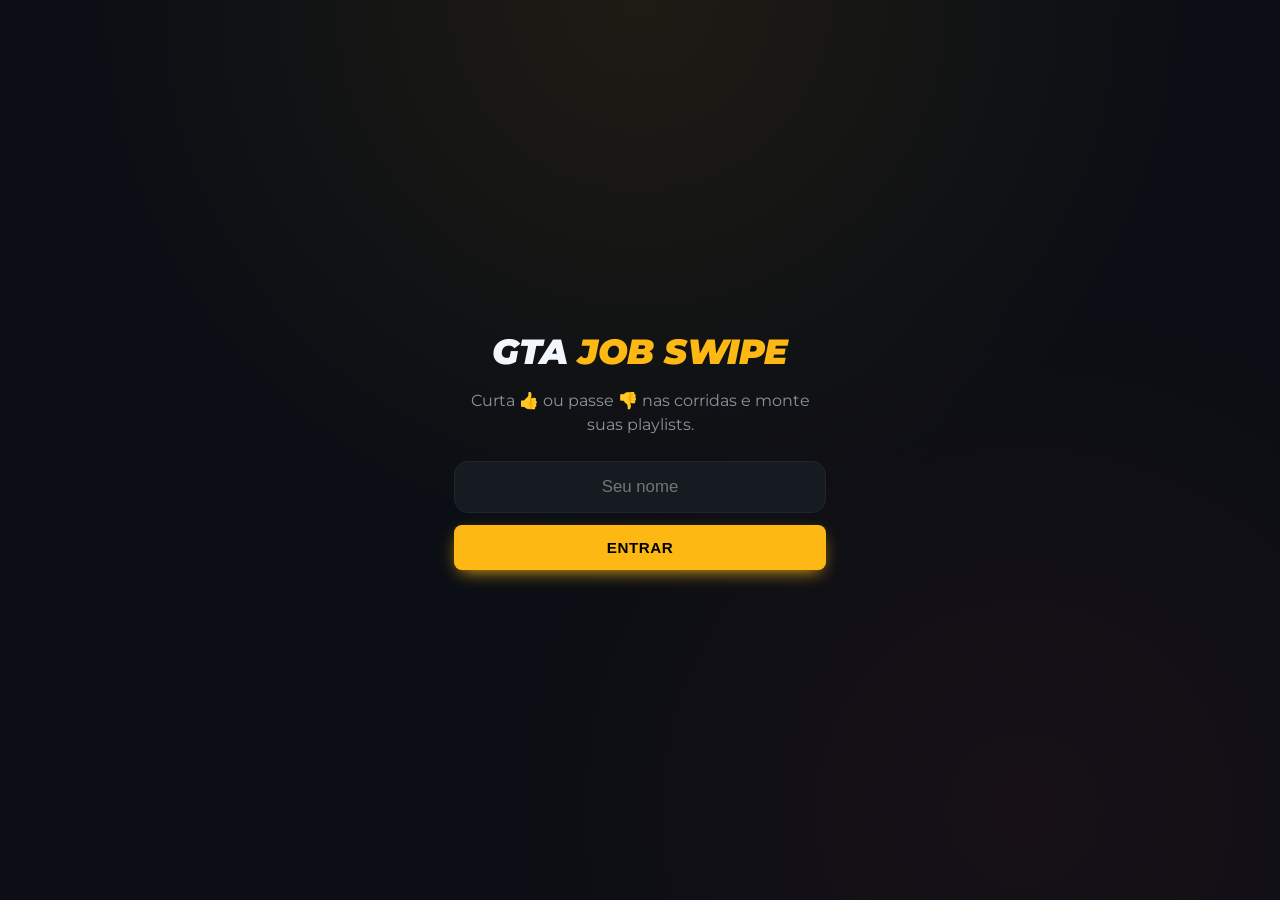
<file: index.html>
<!doctype html>
<html lang="pt-br">
<head>
  <meta charset="utf-8">
  <meta name="viewport" content="width=device-width, initial-scale=1, viewport-fit=cover, maximum-scale=1">
  <meta name="theme-color" content="#0b0e14">
  <title>GTA Job Swipe</title>
  <link rel="icon" href="data:image/svg+xml,%3Csvg%20xmlns='http://www.w3.org/2000/svg'%20viewBox='0%200%20100%20100'%3E%3Ctext%20y='.9em'%20font-size='90'%3E🎮%3C/text%3E%3C/svg%3E">
  <link rel="preconnect" href="https://fonts.googleapis.com">
  <link rel="preconnect" href="https://fonts.gstatic.com" crossorigin>
  <link href="https://fonts.googleapis.com/css2?family=Montserrat:ital,wght@0,400;0,600;0,700;0,800;0,900;1,900&display=swap" rel="stylesheet">
  <link rel="stylesheet" href="style.css">
</head>
<body>

  <!-- ================= LOGIN ================= -->
  <section id="screen-login" class="screen active">
    <div class="card-mid">
      <h1 class="logo">GTA <span>Job Swipe</span></h1>
      <p class="subtitle">Curta 👍 ou passe 👎 nas corridas e monte suas playlists.</p>
      <form id="login-form" autocomplete="off">
        <input id="name-input" type="text" placeholder="Seu nome" maxlength="24" required>
        <button type="submit" class="btn-primary">Entrar</button>
      </form>
      <p id="demo-badge" class="demo-badge" hidden>modo demo — dados só neste aparelho</p>
    </div>
  </section>

  <!-- ================= TUTORIAL ================= -->
  <section id="screen-tutorial" class="screen">
    <div class="tut">
      <div id="tut-track" class="tut-track">
        <div class="tut-slide">
          <div class="tut-art art-swipe"><span>👈</span><div class="tut-card"></div><span>👉</span></div>
          <h2>Deslize</h2>
          <p>Arraste pra <b class="c-like">direita pra curtir</b> ou <b class="c-no">esquerda pra passar</b>. Também dá pra usar os botões.</p>
        </div>
        <div class="tut-slide">
          <div class="tut-art art-grid"><i></i><i></i><i></i><i></i><i></i><i></i></div>
          <h2>Veja todas</h2>
          <p>Na <b>Grade</b>, todas as corridas aparecem como no site da Rockstar. Toque numa pra curtir ou adicionar numa lista.</p>
        </div>
        <div class="tut-slide">
          <div class="tut-art art-list"><span class="pl">🏁 Minha corrida top</span><i>＋</i><i>＋</i></div>
          <h2>Monte playlists</h2>
          <p>Crie uma <b>lista</b> com um nome e vá adicionando as corridas que você quer jogar depois.</p>
        </div>
      </div>
      <div class="tut-dots"><i class="active"></i><i></i><i></i></div>
      <div class="tut-actions">
        <button id="tut-skip" class="btn-ghost">Pular</button>
        <button id="tut-next" class="btn-primary">Próximo</button>
      </div>
    </div>
  </section>

  <!-- ================= ESCOLHA DE TEMA ================= -->
  <section id="screen-theme" class="screen">
    <div class="picker">
      <h2 class="picker-title">Escolha o visual</h2>
      <p class="picker-sub">Toque num tema. Depois dá pra trocar no ⚙️ lá em cima.</p>
      <div class="picker-grid">
        <button type="button" class="sw-card theme-classic" data-theme="classic">
          <div class="sw-prev">
            <div class="sw-bar"><i class="sw-dot"></i><i class="sw-line"></i></div>
            <div class="sw-tile"><span class="sw-badge">Corrida</span></div>
            <div class="sw-btn">Entrar</div>
          </div>
          <div class="sw-name">Clássico <span class="check">✓</span></div>
          <div class="sw-desc">Social Club — amarelo no escuro</div>
        </button>
        <button type="button" class="sw-card theme-vice" data-theme="vice">
          <div class="sw-prev">
            <div class="sw-bar"><i class="sw-dot"></i><i class="sw-line"></i></div>
            <div class="sw-tile"><span class="sw-badge">Corrida</span></div>
            <div class="sw-btn">Entrar</div>
          </div>
          <div class="sw-name">Vice <span class="check">✓</span></div>
          <div class="sw-desc">Pôr do sol neon, animado</div>
        </button>
        <button type="button" class="sw-card theme-asphalt" data-theme="asphalt">
          <div class="sw-prev">
            <div class="sw-bar"><i class="sw-dot"></i><i class="sw-line"></i></div>
            <div class="sw-tile"><span class="sw-badge">Corrida</span></div>
            <div class="sw-btn">Entrar</div>
          </div>
          <div class="sw-name">Asfalto <span class="check">✓</span></div>
          <div class="sw-desc">Painel de corrida, agressivo</div>
        </button>
        <button type="button" class="sw-card theme-day" data-theme="day">
          <div class="sw-prev">
            <div class="sw-bar"><i class="sw-dot"></i><i class="sw-line"></i></div>
            <div class="sw-tile"><span class="sw-badge">Corrida</span></div>
            <div class="sw-btn">Entrar</div>
          </div>
          <div class="sw-name">Dia claro <span class="check">✓</span></div>
          <div class="sw-desc">Limpo e premium, fundo claro</div>
        </button>
      </div>
      <button id="theme-confirm" class="btn-primary wide">Começar 🏁</button>
    </div>
  </section>

  <!-- ================= APP ================= -->
  <section id="screen-app" class="screen">
    <header class="topbar">
      <div class="who">
        <span id="avatar" class="avatar" aria-hidden="true"></span>
        <span id="greeting" class="greeting"></span>
      </div>
      <span id="view-title" class="view-title"></span>
      <div class="topbar-actions">
        <a id="btn-admin" class="icon-btn" href="admin.html" title="Painel do admin" aria-label="Painel" hidden>📊</a>
        <button id="btn-config" class="icon-btn" title="Configurações" aria-label="Configurações">⚙️</button>
        <button id="btn-logout" class="icon-btn" title="Sair" aria-label="Sair">🚪</button>
      </div>
    </header>

    <main id="views">
      <!-- ---- DESLIZAR ---- -->
      <div id="view-swipe" class="view active">
        <div id="deck" class="deck" aria-live="polite"></div>
        <div class="swipe-bar">
          <div class="progress"><div id="progress-fill" class="progress-fill"></div></div>
          <span id="progress-text" class="progress-text">0 / 0</span>
        </div>
        <div class="controls">
          <button id="btn-undo"    class="ctrl ctrl-undo"    title="Desfazer" aria-label="Desfazer">↩︎</button>
          <button id="btn-dislike" class="ctrl ctrl-dislike" title="Passar"   aria-label="Passar">✕</button>
          <button id="btn-like"    class="ctrl ctrl-like"    title="Curtir"   aria-label="Curtir">♥</button>
          <button id="btn-skip"    class="ctrl ctrl-skip"    title="Pular"    aria-label="Pular">»</button>
        </div>
      </div>

      <!-- ---- GRADE ---- -->
      <div id="view-grid" class="view">
        <div class="grid-filters">
          <div class="fseg" id="f-creator" data-filter="creator">
            <button data-v="all" class="on">Todos</button>
            <button data-v="rockstar">Rockstar</button>
            <button data-v="community">Comunidade</button>
          </div>
          <div class="fseg" id="f-vote" data-filter="vote">
            <button data-v="all" class="on">Todas</button>
            <button data-v="like">Curtidas</button>
            <button data-v="dislike">Não curtidas</button>
          </div>
          <select id="f-type" class="fselect"><option value="all">Todos os tipos</option></select>
        </div>
        <div id="grid-all" class="racegrid big"></div>
      </div>

      <!-- ---- LISTAS ---- -->
      <div id="view-lists" class="view">
        <div id="lists-home">
          <button id="btn-newlist" class="btn-primary wide">➕ Nova lista</button>
          <div id="lists-container"></div>
          <div id="lists-empty" class="empty-state">Nenhuma lista ainda.<br>Crie uma e vá adicionando corridas 🏁</div>
        </div>
        <div id="list-detail" hidden>
          <div class="detail-head">
            <button id="btn-back-lists" class="icon-btn">‹</button>
            <h2 id="list-detail-name"></h2>
            <button id="btn-del-list" class="icon-btn danger" title="Apagar lista">🗑</button>
          </div>
          <button id="btn-add-to-list" class="btn-primary wide">＋ Adicionar corridas</button>
          <div id="list-filters" class="grid-filters" hidden>
            <div class="fseg" id="lf-creator" data-filter="creator">
              <button data-v="all" class="on">Todos</button>
              <button data-v="rockstar">Rockstar</button>
              <button data-v="community">Comunidade</button>
            </div>
            <div class="fseg" id="lf-vote" data-filter="vote">
              <button data-v="all" class="on">Todas</button>
              <button data-v="like">Curtidas</button>
              <button data-v="dislike">Não curtidas</button>
            </div>
          </div>
          <div id="list-detail-grid" class="racegrid"></div>
          <div id="list-detail-empty" class="empty-state">Lista vazia. Toque em <b>Adicionar corridas</b>.</div>
        </div>
      </div>
    </main>

    <nav class="bottomnav">
      <button class="nav-item active" data-view="swipe"><span>❤️</span>Deslizar</button>
      <button class="nav-item" data-view="grid"><span>🏁</span>Grade</button>
      <button class="nav-item" data-view="lists"><span>📋</span>Listas</button>
    </nav>
  </section>

  <!-- ============ MODAIS ============ -->
  <!-- ação sobre uma corrida (abre da grade/curtidas) -->
  <div id="sheet" class="modal" hidden>
    <div class="modal-bg" data-close></div>
    <div class="sheet-panel">
      <img id="sheet-img" class="sheet-img" alt="">
      <div id="sheet-title" class="sheet-title"></div>
      <div class="sheet-actions">
        <button id="sheet-dislike" class="btn-round dislike">✕<small>Passar</small></button>
        <button id="sheet-like" class="btn-round like">♥<small>Curtir</small></button>
        <button id="sheet-addlist" class="btn-round add">📋<small>Lista</small></button>
      </div>
      <button class="btn-ghost" data-close>Fechar</button>
    </div>
  </div>

  <!-- configurações (tutorial / tema) -->
  <div id="settings" class="modal" hidden>
    <div class="modal-bg" data-close></div>
    <div class="sheet-panel">
      <h3 style="text-align:center; margin:0 0 4px">⚙️ Configurações</h3>
      <button id="set-tutorial" class="btn-primary wide" style="margin:0">🎬 Ver o tutorial</button>
      <button id="set-theme" class="btn-primary wide" style="margin:0">🎨 Escolher o tema</button>
      <button class="btn-ghost" data-close>Fechar</button>
    </div>
  </div>

  <div id="toast" class="toast" hidden></div>

  <script src="config.js"></script>
  <script src="app.js"></script>
</body>
</html>
</file>
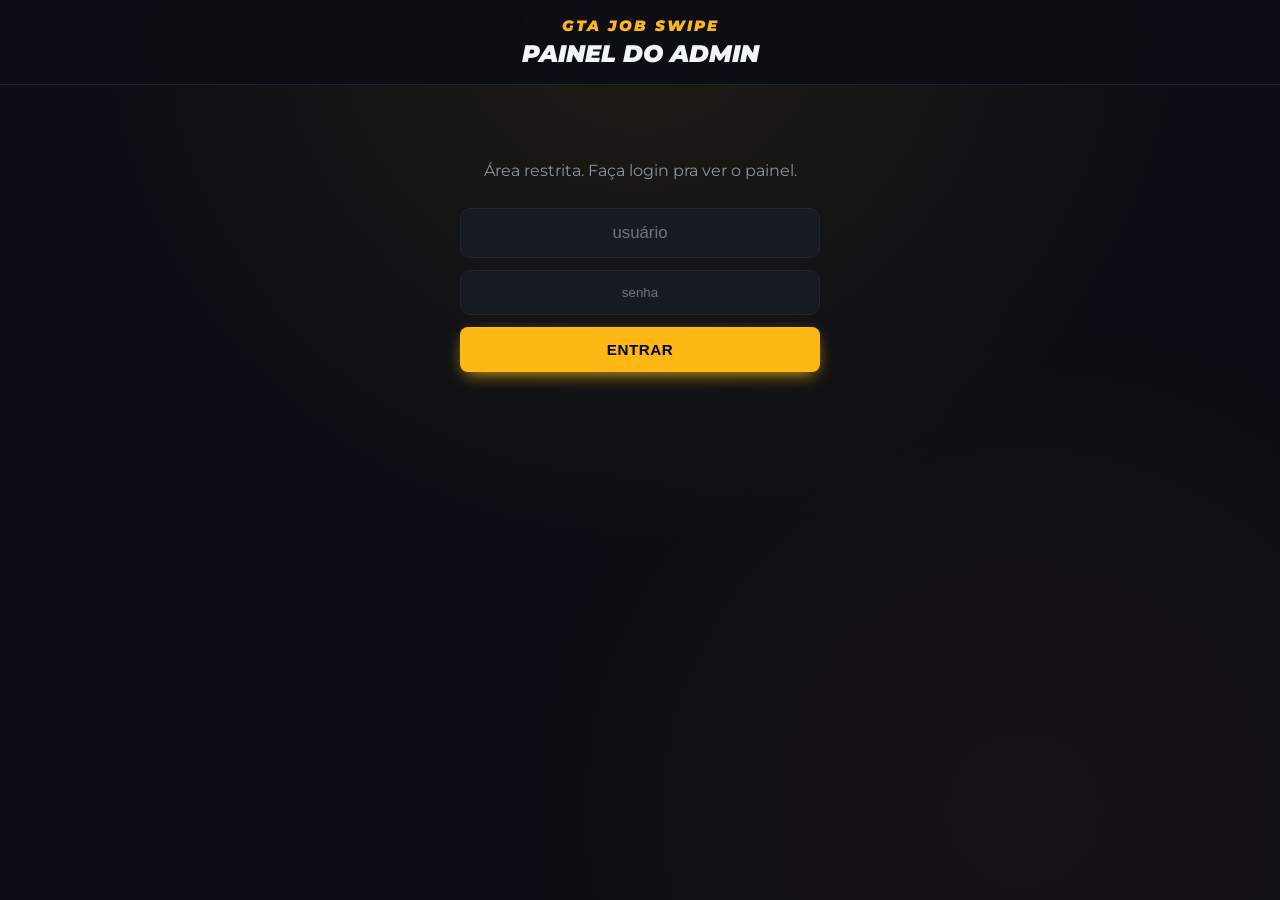
<file: admin.html>
<!doctype html>
<html lang="pt-br">
<head>
  <meta charset="utf-8">
  <meta name="viewport" content="width=device-width, initial-scale=1">
  <title>Painel — GTA Job Swipe</title>
  <link rel="icon" href="data:image/svg+xml,%3Csvg%20xmlns='http://www.w3.org/2000/svg'%20viewBox='0%200%20100%20100'%3E%3Ctext%20y='.9em'%20font-size='90'%3E🎮%3C/text%3E%3C/svg%3E">
  <link rel="preconnect" href="https://fonts.googleapis.com">
  <link rel="preconnect" href="https://fonts.gstatic.com" crossorigin>
  <link href="https://fonts.googleapis.com/css2?family=Montserrat:ital,wght@0,400;0,600;0,700;0,800;0,900;1,900&display=swap" rel="stylesheet">
  <link rel="stylesheet" href="style.css">
  <style>
    body{display:block; padding-bottom:40px}
    .wrap{max-width:1100px; margin:0 auto; padding:0 16px}
    .top{position:sticky; top:0; z-index:10; background:rgba(11,14,20,.92); backdrop-filter:blur(8px);
      border-bottom:1px solid var(--line); padding:16px; text-align:center}
    .top .logo{font-size:.95rem; font-weight:900; letter-spacing:2px; color:var(--accent); text-transform:uppercase}
    .top h1{font-size:1.5rem; font-weight:900; font-style:italic; text-transform:uppercase; margin:4px 0 0}
    .tabs{display:flex; gap:8px; justify-content:center; flex-wrap:wrap; margin:14px 0}
    .tabs button{padding:9px 16px; border-radius:99px; border:1px solid var(--line); background:var(--card);
      color:var(--muted); font-weight:700; font-size:.85rem; cursor:pointer}
    .tabs button.on{background:var(--accent); color:#000; border-color:var(--accent)}
    .sec{display:none} .sec.on{display:block}
    .stats{display:grid; grid-template-columns:repeat(auto-fit,minmax(150px,1fr)); gap:12px; margin:16px 0}
    .stat{background:var(--card); border:1px solid var(--line); border-radius:12px; padding:18px; text-align:center}
    .stat[data-goto]{cursor:pointer; transition:border-color .15s, transform .1s}
    .stat[data-goto]:hover{border-color:var(--accent)}
    .stat[data-goto]:active{transform:scale(.98)}
    .stat b{display:block; font-size:2rem; font-weight:900; color:var(--accent)}
    .stat span{color:var(--muted); font-size:.85rem; text-transform:uppercase; letter-spacing:.5px}
    .bar-actions{display:flex; gap:10px; flex-wrap:wrap; align-items:center; margin:8px 0 18px}
    .bar-actions button{padding:9px 14px; border-radius:8px; border:1px solid var(--line); background:var(--card); color:var(--txt); cursor:pointer; font-weight:700}
    .muted{color:var(--muted)}
    /* ranking */
    .rank-row{display:flex; align-items:center; gap:12px; padding:10px 0; border-bottom:1px solid var(--line)}
    .rank-pos{width:28px; text-align:center; font-weight:900; color:var(--muted)}
    .rank-thumb{width:96px; aspect-ratio:16/9; object-fit:cover; border-radius:8px; flex:none; background:#21262d}
    .rank-info{flex:1; min-width:0}
    .rank-info b{display:block; overflow:hidden; text-overflow:ellipsis; white-space:nowrap}
    .rank-bar{height:6px; background:var(--card); border-radius:99px; overflow:hidden; margin-top:5px}
    .rank-bar i{display:block; height:100%; background:var(--like)}
    .rank-nums{display:flex; gap:12px; font-size:.85rem; white-space:nowrap; font-variant-numeric:tabular-nums}
    .like{color:var(--like); font-weight:800} .dislike{color:var(--dislike)}
    /* pessoas / listas */
    .person{background:var(--card); border:1px solid var(--line); border-radius:12px; padding:16px; margin-bottom:14px}
    .person-head{display:flex; align-items:center; gap:12px; margin-bottom:12px}
    .pav{width:42px; height:42px; border-radius:50%; display:grid; place-items:center; font-weight:900; color:#fff; flex:none}
    .person-head .pn{font-weight:800; font-size:1.05rem}
    .person-head .pc{color:var(--muted); font-size:.82rem}
    .chips{display:flex; gap:8px; flex-wrap:wrap; margin-left:auto}
    .chip{font-size:.78rem; font-weight:700; padding:3px 10px; border-radius:99px; background:var(--bg); border:1px solid var(--line)}
    .thumbs{display:grid; grid-template-columns:repeat(auto-fill,minmax(120px,1fr)); gap:10px}
    .th{border:1px solid var(--line); border-radius:8px; overflow:hidden; background:var(--card)}
    .th img{width:100%; aspect-ratio:16/9; object-fit:cover; display:block; background:#21262d}
    .th span{display:block; padding:6px 8px; font-size:.72rem; font-weight:600; line-height:1.2;
      overflow:hidden; text-overflow:ellipsis; white-space:nowrap}
    .lbl{font-weight:700; font-size:.85rem; margin-bottom:8px}
    .pl-card{background:var(--card); border:1px solid var(--line); border-radius:12px; padding:16px; margin-bottom:14px}
    .pl-head{display:flex; align-items:center; gap:10px; margin-bottom:12px; flex-wrap:wrap; cursor:pointer; user-select:none}
    .pl-head b{font-size:1.15rem; font-weight:900}
    .pl-head .by{color:var(--muted); font-size:.85rem}
    .pl-head .cnt{margin-left:auto; color:var(--accent); font-weight:800; font-size:.85rem}
    .pl-chev{color:var(--muted); font-size:.85rem; transition:transform .15s; flex:none}
    .pl-card:not(.collapsed) .pl-chev{transform:rotate(90deg)}
    .pl-card.collapsed .pl-head{margin-bottom:0}
    .pl-card.collapsed .pl-body{display:none}
    /* playlists — visão pra copiar nome e colar no GTA */
    .race-row{display:flex; align-items:center; gap:12px; padding:12px 2px; border-bottom:1px solid var(--line)}
    .race-row:last-child{border-bottom:0}
    .race-info{flex:1; min-width:0}
    .race-name{font-size:1.3rem; font-weight:800; line-height:1.2; word-break:break-word}
    .race-meta{display:flex; gap:8px; flex-wrap:wrap; margin-top:6px}
    .race-meta span{font-size:.72rem; font-weight:700; padding:3px 10px; border-radius:99px}
    .race-meta .cat{text-transform:uppercase; letter-spacing:.4px; color:var(--muted);
      background:var(--bg); border:1px solid var(--line)}
    .race-meta .rk{font-weight:800; color:#000; background:var(--accent)}
    .race-meta .cm{color:var(--muted); background:var(--bg); border:1px solid var(--line)}
    .copybtn{flex:none; border:1px solid var(--accent); background:transparent; color:var(--accent);
      border-radius:10px; padding:11px 16px; font-weight:800; font-size:.92rem; cursor:pointer; white-space:nowrap}
    .copybtn:hover{background:var(--accent); color:#000}
    .copybtn.done{background:var(--like); border-color:var(--like); color:#000}
    .empty{padding:50px 20px; text-align:center; color:var(--muted)}
    /* botão RUN + modal do script */
    .runbtn{margin-left:12px; flex:none; border:1px solid var(--accent); background:transparent; color:var(--accent);
      border-radius:8px; padding:8px 14px; font-weight:800; font-size:.85rem; cursor:pointer}
    .runbtn:hover{background:var(--accent); color:#000}
    .runmodal{position:fixed; inset:0; z-index:60; display:flex; align-items:center; justify-content:center; padding:16px}
    .runmodal[hidden]{display:none}
    .runbg{position:absolute; inset:0; background:rgba(0,0,0,.66)}
    .runpanel{position:relative; width:min(720px,100%); max-height:90vh; overflow:auto; background:var(--bg2);
      border:1px solid var(--line); border-radius:16px; padding:20px; display:flex; flex-direction:column; gap:14px}
    .runpanel h3{margin:0; font-size:1.2rem}
    .run-head{display:flex; align-items:center; justify-content:space-between; gap:10px}
    .run-list{display:flex; flex-direction:column; gap:8px; max-height:54vh; overflow:auto}
    .run-row{display:flex; align-items:center; gap:12px; padding:11px 12px; border:1px solid var(--line);
      border-radius:10px; background:var(--card); color:var(--txt); text-decoration:none}
    .run-row:hover{border-color:var(--accent)}
    .run-row.done{opacity:.55}
    .run-tick{width:20px; text-align:center; font-weight:900; color:var(--muted)}
    .run-row.done .run-tick{color:var(--like)}
    .run-num{width:24px; text-align:right; color:var(--muted); font-variant-numeric:tabular-nums; flex:none}
    .run-info{flex:1; min-width:0; display:flex; flex-direction:column}
    .run-name{font-weight:800; overflow:hidden; text-overflow:ellipsis; white-space:nowrap}
    .run-cat{font-size:.75rem; color:var(--muted)}
    .run-open{flex:none; color:var(--accent); font-weight:800; font-size:.85rem}
    .runactions{display:flex; gap:10px; flex-wrap:wrap}
    #status{padding:40px 20px; text-align:center}
    .gate{max-width:360px; margin:60px auto; text-align:center; display:flex; flex-direction:column; gap:12px}
    .gate[hidden]{display:none}
    .gate input{padding:14px; border-radius:10px; border:1px solid var(--line); background:var(--card); color:var(--txt); text-align:center}
  </style>
</head>
<body>
  <div class="top">
    <div class="logo">GTA Job Swipe</div>
    <h1>Painel do Admin</h1>
  </div>

  <div id="gate" class="gate" hidden>
    <p class="muted">Área restrita. Faça login pra ver o painel.</p>
    <input id="gate-user" type="text" placeholder="usuário" autocomplete="username" autocapitalize="none">
    <input id="gate-pass" type="password" placeholder="senha" autocomplete="current-password">
    <button class="btn-primary" onclick="checkLogin()">Entrar</button>
    <p id="gate-msg" class="dislike"></p>
  </div>

  <div class="wrap" id="app" hidden>
    <div class="tabs">
      <button data-sec="resumo" class="on">Resumo</button>
      <button data-sec="ranking">Ranking</button>
      <button data-sec="pessoas">Pessoas</button>
      <button data-sec="listas">Playlists</button>
    </div>
    <div class="bar-actions">
      <button onclick="location.href='index.html'">🎴 Voltar ao app</button>
      <button onclick="load()">↻ Atualizar</button>
      <button onclick="exportCSV()">Baixar CSV (ranking)</button>
      <button onclick="wipeAll()" style="border-color:var(--dislike); color:var(--dislike)">🗑 Zerar tudo</button>
      <button onclick="adminLogout()">🚪 Sair</button>
      <span id="updated" class="muted"></span>
    </div>

    <div id="sec-resumo" class="sec on"></div>
    <div id="sec-ranking" class="sec"></div>
    <div id="sec-pessoas" class="sec"></div>
    <div id="sec-listas" class="sec"></div>
  </div>

  <!-- modal do RUN: checklist de corridas pra abrir e dar Bookmark Job -->
  <div id="runmodal" class="runmodal" hidden>
    <div class="runbg" onclick="closeRun()"></div>
    <div class="runpanel">
      <h3 id="run-title">▶ Bookmark</h3>
      <p class="muted" style="margin:0; font-size:.9rem">Esteja <b>logado</b> no site da Rockstar (mesma conta do jogo). Abra as corridas e aperte <b>Bookmark Job</b> em cada uma. O ✓ marca as já abertas. No jogo: menu <b>Bookmarked</b>. <b>Se o navegador bloquear as abas, permita pop-ups</b> pra este site e clique de novo.</p>
      <button class="btn-primary wide" style="margin:0" onclick="openAllTabs()">🗂️ Abrir todas as abas</button>
      <div class="run-head">
        <span id="run-prog" class="muted"></span>
        <button class="btn-ghost" style="padding:6px 12px" onclick="resetRunTicks()">Limpar ✓</button>
      </div>
      <div id="run-list" class="run-list"></div>
      <div class="runactions">
        <button class="btn-ghost" onclick="closeRun()">Fechar</button>
      </div>
    </div>
  </div>

  <div id="status">Carregando…</div>

  <script src="config.js"></script>
  <script>
  const CFG = window.CONFIG || {};
  const KEY = CFG.SUPABASE_ANON_KEY;
  const $ = s => document.querySelector(s);
  const esc = s => String(s==null?"":s).replace(/[&<>"]/g,c=>({'&':'&amp;','<':'&lt;','>':'&gt;','"':'&quot;'}[c]));
  const TYPE_PT = {
    LandRace:"Corrida de terra", AirRace:"Corrida aérea", WaterRace:"Corrida aquática",
    BikeRace:"Corrida de moto", StreetRace:"Corrida de rua", StuntRace:"Corrida acrobática",
    DragRace:"Arrancada", DriftRace:"Corrida de drift", PursuitRace:"Corrida de perseguição",
    SpecialRace:"Corrida especial", ArcadeRace:"Corrida arcade",
    Deathmatch:"Mata-mata", TeamDeathmatch:"Mata-mata em equipe",
    VehicleDeathmatch:"Mata-mata de veículos", ArenaDeathmatch:"Mata-mata na Arena",
    Capture:"Captura", LastTeamStanding:"Última equipe de pé",
    KingOfTheHill:"Rei da montanha", TeamKingOfTheHill:"Rei da montanha em equipe",
    Parachuting:"Paraquedismo", AdversaryMode:"Modo Confronto", ArenaWar:"Arena War",
    MissionCreator:"Missão",
  };
  const prettyType = t => { if(!t) return ""; const b=t.replace(/P2P$/,""); return TYPE_PT[b] || b.replace(/([a-z])([A-Z])/g,"$1 $2").trim(); };
  const color = s => { let h=0; for(const c of (s||"?")) h=(h*31+c.charCodeAt(0))>>>0; return `hsl(${h%360} 62% 46%)`; };
  let jobById = {}, rankRows = [], peopleById = {}, allLists = [];

  // ------- acesso restrito por LOGIN + SENHA (1 usuário) -------
  const NS = "r2";   // mesmo namespace do app.js
  const ADMIN_USER = "Emerson";
  // SHA-256 da senha (a senha em si não fica no código).
  const ADMIN_HASH = "d8aeee93382d061f6ed9ef73caeee79c0f0441e2cc3f560cc15375255dd491ca";
  async function sha256(s){
    const buf = await crypto.subtle.digest("SHA-256", new TextEncoder().encode(s));
    return [...new Uint8Array(buf)].map(b=>b.toString(16).padStart(2,"0")).join("");
  }
  async function checkLogin(){
    const u = ($("#gate-user").value||"").trim();
    const p = $("#gate-pass").value||"";
    let ok = false;
    if(u.toLowerCase() === ADMIN_USER.toLowerCase()){
      try { ok = (await sha256(p)) === ADMIN_HASH; } catch(e){ ok = false; }
    }
    if(ok){ localStorage.setItem(`gjs_${NS}_admin_ok`,"1"); $("#gate-pass").value=""; start(); }
    else { $("#gate-msg").textContent = "Usuário ou senha inválidos."; $("#gate-pass").value=""; $("#gate-pass").focus(); }
  }
  function adminLogout(){
    localStorage.removeItem(`gjs_${NS}_admin_ok`);
    location.reload();
  }

  async function sb(path){
    const r = await fetch(`${CFG.SUPABASE_URL}/rest/v1/${path}`, { headers:{ apikey:KEY, Authorization:"Bearer "+KEY } });
    if(!r.ok) throw new Error(path+" → "+r.status+" "+await r.text());
    return r.json();
  }

  async function load(){
    $("#status").hidden = false; $("#status").textContent = "Carregando…";
    try{
      const jobs = await fetch("jobs.json",{cache:"no-store"}).then(r=>r.json()).catch(()=>[]);
      jobById = {}; jobs.forEach(j=>jobById[j.id]=j);
      const votes = await sb("votes?select=*&order=created_at.desc&limit=100000");
      let pls = [], plsErr = null;                       // playlists é opcional
      try { pls = await sb("playlists?select=*&limit=100000"); }
      catch(e){ plsErr = e; console.warn("playlists indisponível:", e.message); }
      render(votes, pls, plsErr);
      $("#status").hidden = true; $("#app").hidden = false;
      $("#updated").textContent = "atualizado " + new Date().toLocaleTimeString("pt-BR");
    }catch(e){
      $("#status").hidden=false; $("#app").hidden=true;
      $("#status").innerHTML = "<span class='dislike'>Erro: "+esc(e.message)+"</span><br><br>"+
        "<span class='muted'>Confira se o supabase_setup.sql foi rodado (tabelas votes e playlists) e o config.js.</span>";
    }
  }

  function thumb(jobId){
    const j = jobById[jobId] || {};
    const title = j.title || jobId;
    const img = j.img ? `<img src="${j.img}" alt="" loading="lazy" onerror="this.remove()">` : "";
    return `<div class="th">${img}<span>${esc(title)}</span></div>`;
  }
  function raceRow(jobId){
    const j = jobById[jobId] || {};
    const name = j.title || jobId;
    const cat = prettyType(j.type);
    const origin = j.rockstar ? `<span class="rk">★ Rockstar</span>` : `<span class="cm">Comunidade</span>`;
    return `<div class="race-row">
      <div class="race-info">
        <div class="race-name">${esc(name)}</div>
        <div class="race-meta">${cat ? `<span class="cat">${esc(cat)}</span>` : ""}${origin}</div>
      </div>
      <button class="copybtn" data-copy="${esc(name)}" title="Copiar o nome pra colar no GTA">⧉ Copiar</button>
    </div>`;
  }
  document.addEventListener("click", e=>{
    const b = e.target.closest(".copybtn"); if(!b) return;
    const txt = b.getAttribute("data-copy") || "";
    const done = () => { const old = b.textContent; b.textContent = "✓ Copiado"; b.classList.add("done");
      setTimeout(()=>{ b.textContent = old; b.classList.remove("done"); }, 1200); };
    if(navigator.clipboard && navigator.clipboard.writeText){ navigator.clipboard.writeText(txt).then(done).catch(fallbackCopy); }
    else fallbackCopy();
    function fallbackCopy(){
      const t=document.createElement("textarea"); t.value=txt; t.style.position="fixed"; t.style.opacity="0";
      document.body.appendChild(t); t.select(); try{ document.execCommand("copy"); done(); }catch(e){} t.remove();
    }
  });

  function render(votes, pls, plsErr){
    // ----- agrega -----
    const voters = {};   // id -> {name,id,like:[],dislike:[],skip:[],last}
    votes.forEach(v=>{
      const V = voters[v.voter_id] || (voters[v.voter_id] = {name:v.voter_name, id:v.voter_id, like:[], dislike:[], skip:[], last:v.created_at});
      V.name = v.voter_name || V.name;
      if(V[v.vote]) V[v.vote].push(v.job_id);
      if(v.created_at > V.last) V.last = v.created_at;
    });
    pls.forEach(p=>{ if(!voters[p.voter_id]) voters[p.voter_id] = {name:p.voter_name, id:p.voter_id, like:[], dislike:[], skip:[], last:p.updated_at}; });
    peopleById = voters;

    const rank = {};     // job_id -> {like,dislike,skip,vset}
    votes.forEach(v=>{ const R = rank[v.job_id] || (rank[v.job_id]={like:0,dislike:0,skip:0,vset:new Set()}); if(R[v.vote]!=null)R[v.vote]++; R.vset.add(v.voter_id); });
    rankRows = Object.entries(rank).map(([job_id,r])=>({job_id, likes:r.like, dislikes:r.dislike, skips:r.skip, votantes:r.vset.size}))
      .sort((a,b)=> b.likes-a.likes || a.dislikes-b.dislikes);

    const lists = [];    // {owner, name, jobs[]}
    pls.forEach(p=> (p.data||[]).forEach(l=> lists.push({owner:p.voter_name, name:l.name, jobs:l.jobs||[]})));
    allLists = lists;    // pro botão RUN acessar

    const voterArr = Object.values(voters).sort((a,b)=> (b.like.length+b.dislike.length+b.skip.length)-(a.like.length+a.dislike.length+a.skip.length));
    const totalLikes = votes.filter(v=>v.vote==="like").length;

    // ----- RESUMO -----
    $("#sec-resumo").innerHTML = `
      <div class="stats">
        <div class="stat" data-goto="pessoas"><b>${voterArr.length}</b><span>Pessoas</span></div>
        <div class="stat" data-goto="ranking"><b>${votes.length}</b><span>Votos</span></div>
        <div class="stat" data-goto="ranking"><b>${totalLikes}</b><span>Curtidas</span></div>
        <div class="stat" data-goto="listas"><b>${lists.length}</b><span>Playlists</span></div>
      </div>
      <h3 style="margin:18px 0 10px">Quem entrou (mais recentes)</h3>
      ${voterArr.slice().sort((a,b)=> (b.last||"").localeCompare(a.last||"")).slice(0,20).map(v=>`
        <div class="rank-row">
          <span class="pav" style="width:34px;height:34px;background:${color(v.name)}">${esc((v.name||"?")[0]||"?").toUpperCase()}</span>
          <div class="rank-info"><b>${esc(v.name||"Anônimo")}</b>
            <div class="muted" style="font-size:.8rem">${v.last?new Date(v.last).toLocaleString("pt-BR"):""}</div></div>
          <div class="rank-nums"><span class="like">👍 ${v.like.length}</span><span class="dislike">👎 ${v.dislike.length}</span></div>
        </div>`).join("") || "<p class='muted'>Ninguém votou ainda.</p>"}`;

    // ----- RANKING -----
    const maxL = Math.max(1, ...rankRows.map(r=>r.likes));
    $("#sec-ranking").innerHTML = rankRows.length ? rankRows.map((r,i)=>{
      const j = jobById[r.job_id] || {};
      return `<div class="rank-row">
        <span class="rank-pos">${i+1}</span>
        <img class="rank-thumb" src="${j.img||""}" alt="" loading="lazy">
        <div class="rank-info">
          <b>${esc(j.title||r.job_id)}</b>
          <span class="muted" style="font-size:.78rem">${esc(prettyType(j.type))}</span>
          <div class="rank-bar"><i style="width:${r.likes/maxL*100}%"></i></div>
        </div>
        <div class="rank-nums"><span class="like">👍 ${r.likes}</span><span class="dislike">👎 ${r.dislikes}</span><span class="muted">⏭ ${r.skips}</span></div>
      </div>`;
    }).join("") : "<p class='empty'>Sem votos ainda.</p>";

    // ----- PESSOAS -----
    $("#sec-pessoas").innerHTML = voterArr.length ? voterArr.map(v=>`
      <div class="person">
        <div class="person-head">
          <span class="pav" style="background:${color(v.name)}">${esc((v.name||"?")[0]||"?").toUpperCase()}</span>
          <div><div class="pn">${esc(v.name||"Anônimo")}</div>
            <div class="pc">${v.last?("último voto "+new Date(v.last).toLocaleString("pt-BR")):""}</div></div>
          <div class="chips">
            <span class="chip like">👍 ${v.like.length}</span>
            <span class="chip dislike">👎 ${v.dislike.length}</span>
            <span class="chip muted">⏭ ${v.skip.length}</span>
            <button class="chip" style="cursor:pointer; border-color:var(--dislike); color:var(--dislike)" data-del-user="${esc(v.id)}">🗑 Excluir</button>
          </div>
        </div>
        ${v.like.length ? `<div class="lbl like">👍 Curtiu (${v.like.length})</div>
          <div class="thumbs">${v.like.map(thumb).join("")}</div>` : ""}
        ${v.dislike.length ? `<div class="lbl dislike" style="margin-top:14px">👎 Passou (${v.dislike.length})</div>
          <div class="thumbs">${v.dislike.map(thumb).join("")}</div>` : ""}
        ${(!v.like.length && !v.dislike.length) ? `<p class="muted">Ainda sem curtidas ou dislikes.</p>` : ""}
      </div>`).join("") : "<p class='empty'>Ninguém entrou ainda.</p>";

    // ----- LISTAS -----
    if(plsErr){
      $("#sec-listas").innerHTML = `<div class="empty">A tabela <b>playlists</b> ainda não existe no Supabase.<br><br>
        Abra o <b>SQL Editor</b> e rode o bloco de playlists do <code>supabase_setup.sql</code> pra ativar esta aba.</div>`;
      return;
    }
    $("#sec-listas").innerHTML = lists.length ? lists.map((l,idx)=>`
      <div class="pl-card collapsed">
        <div class="pl-head" data-pl-toggle>
          <span class="pl-chev">▶</span>
          <b>🏁 ${esc(l.name||"(sem nome)")}</b>
          <span class="by">por ${esc(l.owner||"Anônimo")}</span>
          <span class="cnt">${l.jobs.length} corrida(s)</span>
          <button class="runbtn" data-run="${idx}" title="Adicionar estas corridas aos Bookmarked da sua conta Rockstar">▶ RUN</button></div>
        <div class="pl-body">
          ${l.jobs.length ? l.jobs.map(raceRow).join("") : `<p class="muted">Lista vazia.</p>`}
        </div>
      </div>`).join("") : "<p class='empty'>Nenhuma playlist criada ainda.</p>";
  }

  // ------- excluir usuário / zerar tudo -------
  async function sbDelete(path){
    const r = await fetch(`${CFG.SUPABASE_URL}/rest/v1/${path}`, {
      method:"DELETE", headers:{ apikey:KEY, Authorization:"Bearer "+KEY, Prefer:"return=minimal" }
    });
    if(!r.ok) throw new Error(path+" → "+r.status+" "+await r.text());
  }
  async function delUser(id){
    const p = peopleById[id]; const name = (p && p.name) || "essa pessoa";
    if(!confirm(`Excluir "${name}" e TODOS os votos e listas dela?\nNão dá pra desfazer.`)) return;
    try{
      await sbDelete(`votes?voter_id=eq.${encodeURIComponent(id)}`);
      await sbDelete(`playlists?voter_id=eq.${encodeURIComponent(id)}`);
      load();
    }catch(e){ alert("Falhou ao excluir: "+e.message+"\n\nRode o supabase_setup.sql atualizado (políticas de DELETE)."); }
  }
  async function wipeAll(){
    if(!confirm("MARCO ZERO: apagar TODOS os votos e TODAS as listas de TODO MUNDO. Tem certeza?")) return;
    if(!confirm("Última confirmação — isso NÃO dá pra desfazer. Zerar tudo?")) return;
    try{
      await sbDelete("votes?voter_id=not.is.null");
      await sbDelete("playlists?voter_id=not.is.null");
      alert("Pronto! Tudo zerado. 🧹");
      load();
    }catch(e){ alert("Falhou ao zerar: "+e.message+"\n\nRode o supabase_setup.sql atualizado (políticas de DELETE)."); }
  }
  document.addEventListener("click", e=>{
    const b = e.target.closest("[data-del-user]");
    if(b) delUser(b.getAttribute("data-del-user"));
  });

  function exportCSV(){
    const head = "job_id,titulo,tipo,likes,dislikes,skips,votantes\n";
    const body = rankRows.map(r=>{ const j=jobById[r.job_id]||{};
      return `${r.job_id},"${(j.title||"").replace(/"/g,'""')}","${prettyType(j.type)}",${r.likes},${r.dislikes},${r.skips},${r.votantes}`; }).join("\n");
    const a=document.createElement("a");
    a.href=URL.createObjectURL(new Blob([head+body],{type:"text/csv"})); a.download="ranking.csv"; a.click();
  }

  // tabs
  function goTab(sec){
    document.querySelectorAll(".tabs button").forEach(x=>x.classList.toggle("on", x.dataset.sec===sec));
    document.querySelectorAll(".sec").forEach(s=>s.classList.toggle("on", s.id==="sec-"+sec));
    window.scrollTo(0,0);
  }
  document.querySelectorAll(".tabs button").forEach(b=> b.onclick = ()=> goTab(b.dataset.sec));
  // cards do Resumo levam pra aba; RUN abre o modal; cabeçalho abre/fecha a lista
  document.addEventListener("click", e=>{
    const run = e.target.closest("[data-run]");
    if(run){ e.stopPropagation(); openRun(+run.getAttribute("data-run")); return; }
    const bm = e.target.closest("[data-bm]");
    if(bm){ const id=bm.getAttribute("data-bm"); localStorage.setItem(bmKey(id),"1");
      bm.classList.add("done"); const t=bm.querySelector(".run-tick"); if(t)t.textContent="✓"; updateRunProg(); return; }
    const card = e.target.closest("[data-goto]");
    if(card){ goTab(card.getAttribute("data-goto")); return; }
    const head = e.target.closest("[data-pl-toggle]");
    if(head){ head.closest(".pl-card").classList.toggle("collapsed"); }
  });

  // ------- RUN: checklist de corridas pra abrir e dar Bookmark Job -------
  let runIds = [], runName = "";
  const bmKey = id => `gjs_${NS}_bm_${id}`;
  // id interno (job_001) -> id REAL da Rockstar (jobId) pra montar a URL certa
  const realId = id => (jobById[id] && jobById[id].jobId) || id;
  const jobUrl = id => "https://socialclub.rockstargames.com/job/gtav/" + realId(id);
  function openRun(idx){
    const l = allLists[idx]; if(!l) return;
    runIds = (l.jobs||[]).filter(Boolean); runName = l.name || "";
    if(!runIds.length){ alert("Essa lista está vazia."); return; }
    $("#run-title").textContent = `▶ Bookmark — "${l.name}"`;
    renderRunList();
    $("#runmodal").hidden = false;
  }
  function openAllTabs(){
    if(!runIds.length) return;
    if(runIds.length > 8 && !confirm(`Abrir ${runIds.length} abas de uma vez?`)) return;
    let opened = 0, blocked = 0;
    runIds.forEach(id=>{
      const w = window.open(jobUrl(id), "_blank");
      if(w){ opened++; localStorage.setItem(bmKey(id),"1"); } else blocked++;
    });
    renderRunList();
    if(blocked) alert(`Abri ${opened} aba(s). O navegador bloqueou ${blocked}. Permita pop-ups pra este site (ícone na barra de endereço) e clique de novo em “Abrir todas as abas”.`);
  }
  function renderRunList(){
    $("#run-list").innerHTML = runIds.map((id,i)=>{
      const j = jobById[id] || {};
      const done = localStorage.getItem(bmKey(id))==="1";
      const meta = [prettyType(j.type), j.rockstar?"★ Rockstar":"Comunidade"].filter(Boolean).join(" · ");
      return `<a class="run-row${done?" done":""}" href="${jobUrl(id)}" target="_blank" rel="noopener" data-bm="${esc(id)}">
        <span class="run-tick">${done?"✓":"○"}</span>
        <span class="run-num">${i+1}</span>
        <span class="run-info"><span class="run-name">${esc(j.title||id)}</span><span class="run-cat">${esc(meta)}</span></span>
        <span class="run-open">Abrir ↗</span></a>`;
    }).join("");
    updateRunProg();
  }
  function updateRunProg(){
    const done = runIds.filter(id=>localStorage.getItem(bmKey(id))==="1").length;
    $("#run-prog").textContent = `${done} de ${runIds.length} abertas`;
  }
  function resetRunTicks(){ runIds.forEach(id=>localStorage.removeItem(bmKey(id))); renderRunList(); }
  function closeRun(){ $("#runmodal").hidden = true; }

  function start(){ $("#gate").hidden=true; load(); }

  // boot — só libera com login+senha (fica lembrado neste navegador até "Sair")
  if(!CFG.SUPABASE_URL || !KEY){
    $("#status").innerHTML = "<span class='dislike'>Configure o Supabase em config.js.</span>";
  } else if(localStorage.getItem(`gjs_${NS}_admin_ok`)==="1"){
    start();
  } else {
    $("#status").hidden=true; $("#gate").hidden=false;
    $("#gate-pass").addEventListener("keydown", e=>{ if(e.key==="Enter") checkLogin(); });
    $("#gate-user").addEventListener("keydown", e=>{ if(e.key==="Enter") $("#gate-pass").focus(); });
  }
  </script>
</body>
</html>
</file>
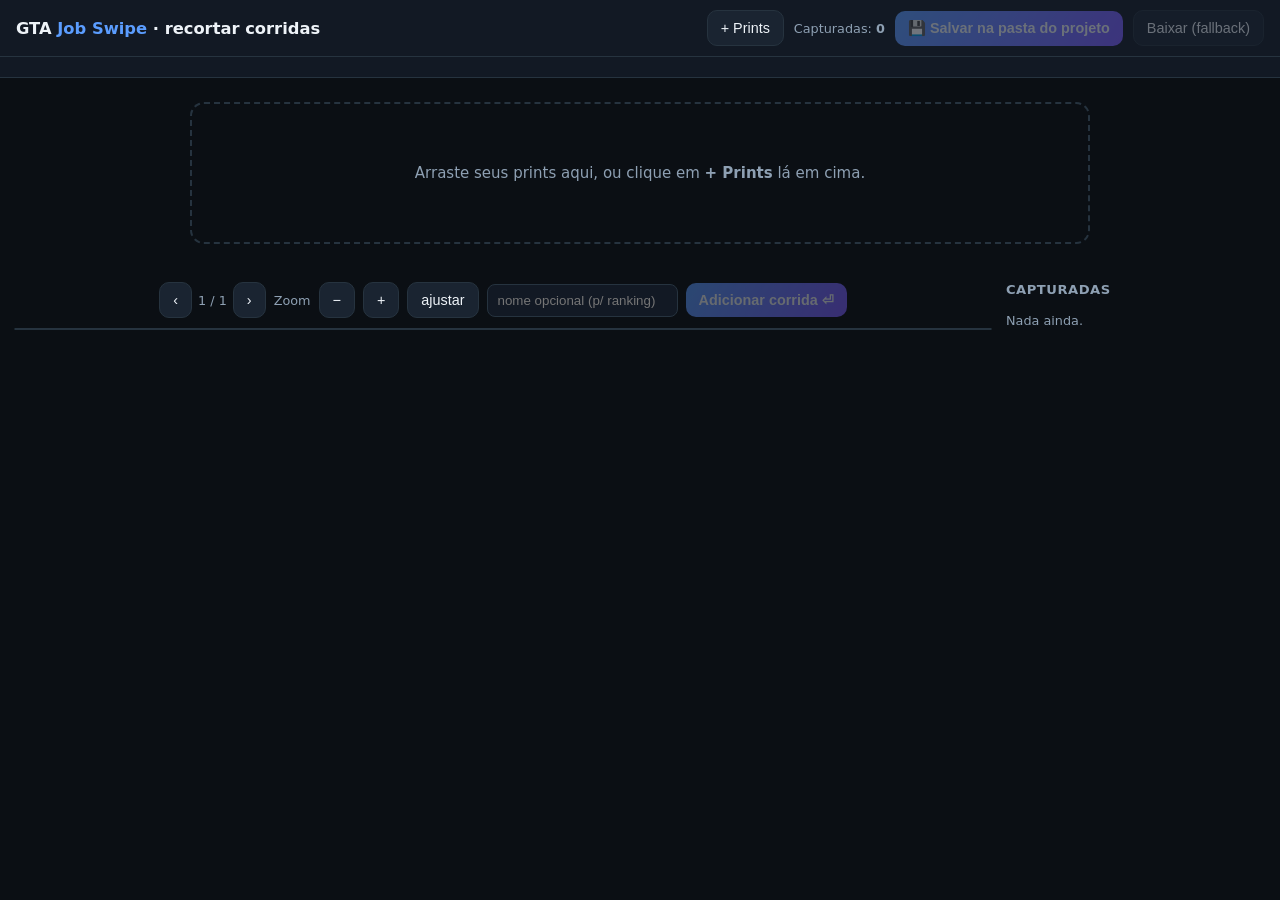
<file: crop.html>
<!doctype html>
<html lang="pt-br">
<head>
<meta charset="utf-8">
<meta name="viewport" content="width=device-width, initial-scale=1">
<title>Recortar corridas — GTA Job Swipe</title>
<style>
  :root{--bg:#0b0f14;--bg2:#121924;--card:#1a2431;--line:#26333f;--txt:#eef3f8;
        --muted:#8ea0b3;--accent:#5b9dff;--like:#2ecc71;--dislike:#ff5a5f}
  *{box-sizing:border-box}
  body{margin:0;background:var(--bg);color:var(--txt);
       font-family:system-ui,-apple-system,"Segoe UI",Roboto,sans-serif;font-size:15px}
  header{padding:10px 16px;border-bottom:1px solid var(--line);display:flex;
         gap:10px;align-items:center;flex-wrap:wrap;position:sticky;top:0;background:var(--bg2);z-index:5}
  h1{font-size:1.02rem;margin:0}
  .accent{color:var(--accent)}
  button{padding:9px 13px;border-radius:10px;border:1px solid var(--line);
         background:var(--card);color:var(--txt);cursor:pointer;font-size:.9rem}
  button.primary{background:linear-gradient(120deg,var(--accent),#7c5cff);border:0;font-weight:700}
  button:disabled{opacity:.4;cursor:default}
  /* barra de passo */
  .stepbar{display:flex;align-items:center;gap:12px;justify-content:center;
    padding:10px 14px;background:var(--bg2);border-bottom:1px solid var(--line);text-align:center}
  .stepbar b{color:var(--accent)}
  .stepbar .sz{color:var(--like);font-weight:700}
  .layout{display:flex;gap:14px;padding:14px;align-items:flex-start;justify-content:center}
  .stage-wrap{flex:1;min-width:0;max-width:1200px}
  .toolbar{display:flex;gap:8px;align-items:center;flex-wrap:wrap;margin-bottom:10px;justify-content:center}
  .stage{position:relative;overflow:auto;max-height:76vh;border:1px solid var(--line);
         border-radius:12px;background:#05070a;touch-action:none;
         display:flex;justify-content:center;align-items:flex-start}
  .canvaswrap{position:relative;flex:none;margin:auto}
  .canvaswrap img{display:block;user-select:none;-webkit-user-drag:none}
  .box{position:absolute;border:2px solid var(--like);
       box-shadow:0 0 0 9999px rgba(0,0,0,.45);cursor:move}
  .box b{position:absolute;top:-22px;left:0;background:var(--like);color:#000;
        font-size:.72rem;padding:1px 6px;border-radius:6px;white-space:nowrap}
  .box.model{border-color:var(--accent)}
  .box.model b{background:var(--accent);color:#fff}
  .side{width:260px;flex-shrink:0}
  .side h2{font-size:.82rem;color:var(--muted);margin:0 0 8px;text-transform:uppercase;letter-spacing:.5px}
  .grid{display:grid;grid-template-columns:1fr 1fr;gap:8px;max-height:72vh;overflow:auto}
  .thumb{position:relative;border:1px solid var(--line);border-radius:8px;overflow:hidden}
  .thumb img{width:100%;display:block}
  .thumb span{position:absolute;top:2px;left:4px;font-size:.68rem;background:#000a;padding:0 5px;border-radius:5px}
  .thumb button{position:absolute;top:2px;right:2px;width:22px;height:22px;padding:0;
        border-radius:6px;background:var(--dislike);border:0;line-height:1;font-size:.9rem}
  .drop{border:2px dashed var(--line);border-radius:14px;padding:60px 20px;text-align:center;color:var(--muted);max-width:900px;margin:24px auto}
  .drop.hi{border-color:var(--accent);color:var(--txt)}
  input[type=text]{padding:8px 10px;border-radius:8px;border:1px solid var(--line);
        background:var(--bg2);color:var(--txt)}
  kbd{background:var(--card);border:1px solid var(--line);border-radius:5px;padding:1px 6px;font-size:.8rem}
  .count{font-weight:700}
  .nav{display:flex;gap:6px;align-items:center}
  .badge{font-size:.8rem;color:var(--muted)}
</style>
</head>
<body>
<header>
  <h1>GTA <span class="accent">Job Swipe</span> · recortar corridas</h1>
  <label style="margin-left:auto">
    <input id="file" type="file" accept="image/*" multiple hidden>
    <button onclick="document.getElementById('file').click()">+ Prints</button>
  </label>
  <span class="badge">Capturadas: <span class="count" id="count">0</span></span>
  <button id="save" class="primary" disabled>💾 Salvar na pasta do projeto</button>
  <button id="dl" disabled>Baixar (fallback)</button>
</header>

<div id="stepbar" class="stepbar" hidden></div>

<div id="empty" class="drop">Arraste seus prints aqui, ou clique em <b>+ Prints</b> lá em cima.</div>

<div id="editor" class="layout" hidden>
  <div class="stage-wrap">
    <div class="toolbar">
      <div class="nav">
        <button id="prev">‹</button>
        <span class="badge" id="imgnav">1 / 1</span>
        <button id="next">›</button>
      </div>
      <span class="badge">Zoom</span>
      <button id="zout">−</button><button id="zin">+</button><button id="zfit">ajustar</button>
      <button id="redef" hidden>↺ Redefinir tamanho</button>
      <input id="title" type="text" placeholder="nome opcional (p/ ranking)" style="max-width:200px">
      <button id="add" class="primary" disabled>Adicionar corrida ⏎</button>
    </div>
    <div id="stage" class="stage">
      <div id="canvaswrap" class="canvaswrap">
        <img id="shot" alt="">
        <div id="box" class="box" hidden><b id="boxlabel"></b></div>
      </div>
    </div>
  </div>

  <aside class="side">
    <h2>Capturadas</h2>
    <div id="grid" class="grid"></div>
    <p class="badge" id="sidehint" style="margin-top:8px">Nada ainda.</p>
  </aside>
</div>

<script>
(() => {
"use strict";
const TARGET_W = 800, QUALITY = 0.82, MIN = 24;
const $ = s => document.querySelector(s);

let shots = [], si = 0, zoom = 1, zoomInit = false;
let ref = null;            // {w,h} tamanho-modelo (px da imagem)
let box = null;            // {x,y,w,h} px da imagem
let captured = [];         // [{blob,url,title}]
let mode = "define";       // "define" (arrastar p/ criar modelo) | "place" (clicar p/ posicionar)
let action = null;         // interação atual: "draw" | "move" | null
let ax=0, ay=0, offx=0, offy=0;

const stage = $("#stage"), wrap = $("#canvaswrap"), shotEl = $("#shot"), boxEl = $("#box");

// ---------- carregar prints ----------
$("#file").addEventListener("change", e => addFiles(e.target.files));
["dragover","dragenter"].forEach(ev => $("#empty").addEventListener(ev, e=>{e.preventDefault();$("#empty").classList.add("hi")}));
["dragleave"].forEach(ev => $("#empty").addEventListener(ev, e=>{e.preventDefault();$("#empty").classList.remove("hi")}));
window.addEventListener("dragover", e=>e.preventDefault());
window.addEventListener("drop", e=>{e.preventDefault(); $("#empty").classList.remove("hi"); if(e.dataTransfer) addFiles(e.dataTransfer.files)});

function addFiles(list){
  const files=[...list].filter(f=>f.type.startsWith("image/"));
  let n=files.length; if(!n) return;
  files.forEach(f=>{ const img=new Image();
    img.onload=()=>{ shots.push({img,name:f.name}); if(--n===0) ready(); };
    img.src=URL.createObjectURL(f); });
}
function ready(){
  $("#empty").hidden=true; $("#editor").hidden=false; $("#stepbar").hidden=false;
  showShot(Math.min(si, shots.length-1));
}

// ---------- passo/instrução ----------
function renderStep(){
  const s=$("#stepbar");
  if(mode==="define"){
    s.innerHTML = `<span><b>Passo 1:</b> arraste um retângulo na 1ª corrida (capa + nome, cortando na linha) para definir o <b>tamanho-modelo</b>.</span>`;
  } else {
    s.innerHTML = `<span><b>Passo 2:</b> clique no canto de cada corrida para posicionar e tecle <kbd>Enter</kbd>. Ajuste com <kbd>setas</kbd>.</span>
      <span class="sz">Tamanho travado: ${Math.round(ref.w)}×${Math.round(ref.h)}</span>`;
  }
  $("#redef").hidden = mode!=="place";
  boxEl.classList.toggle("model", mode==="define");
}

// ---------- exibir print ----------
function showShot(i){
  si=Math.max(0,Math.min(i,shots.length-1));
  shotEl.src=shots[si].img.src;
  if(!zoomInit){ fit(); zoomInit=true; } else applyZoom();
  $("#imgnav").textContent=`${si+1} / ${shots.length}`;
  box=null; drawBox(); renderStep(); $("#add").disabled=true;
}
$("#prev").onclick=()=>showShot(si-1);
$("#next").onclick=()=>showShot(si+1);
$("#zin").onclick=()=>{zoom=Math.min(4,zoom*1.2);applyZoom()};
$("#zout").onclick=()=>{zoom=Math.max(.1,zoom/1.2);applyZoom()};
$("#zfit").onclick=fit;
function fit(){
  const s=shots[si]; if(!s) return;
  const avail=(stage.clientWidth||900)-4;
  zoom=Math.min(1, avail/s.img.naturalWidth); applyZoom();
}
function applyZoom(){
  const s=shots[si]; if(!s) return;
  shotEl.style.width=(s.img.naturalWidth*zoom)+"px";
  drawBox();
}

// ---------- coordenadas ----------
function toImg(cx,cy){
  const r=shotEl.getBoundingClientRect();
  return { x:(cx-r.left)/zoom, y:(cy-r.top)/zoom };
}
function clampBox(){
  if(!box) return; const s=shots[si].img;
  box.x=Math.max(0,Math.min(box.x,s.naturalWidth-box.w));
  box.y=Math.max(0,Math.min(box.y,s.naturalHeight-box.h));
}
function drawBox(){
  if(!box){ boxEl.hidden=true; return; }
  boxEl.hidden=false;
  boxEl.style.left=(box.x*zoom)+"px"; boxEl.style.top=(box.y*zoom)+"px";
  boxEl.style.width=(box.w*zoom)+"px"; boxEl.style.height=(box.h*zoom)+"px";
  $("#boxlabel").textContent=`${Math.round(box.w)}×${Math.round(box.h)}`;
}

// ---------- interação ----------
stage.addEventListener("pointerdown", e=>{
  if(e.target.closest("button")) return;
  stage.setPointerCapture(e.pointerId);
  const p=toImg(e.clientX,e.clientY);
  if(mode==="define"){
    action="draw"; ax=p.x; ay=p.y;
    box={x:p.x,y:p.y,w:0,h:0}; drawBox();
  } else {
    // modo posicionar: coloca/segura a caixa (tamanho travado = ref)
    action="move";
    if(!box) box={x:p.x-ref.w/2,y:p.y-ref.h/2,w:ref.w,h:ref.h};
    // guarda o quanto o cursor está deslocado do canto, pra mover sem "pular"
    offx=p.x-box.x; offy=p.y-box.y;
    if(offx<0||offx>box.w||offy<0||offy>box.h){ offx=box.w/2; offy=box.h/2; }
    box.x=p.x-offx; box.y=p.y-offy; clampBox(); drawBox();
  }
});
stage.addEventListener("pointermove", e=>{
  if(!action) return;
  const p=toImg(e.clientX,e.clientY);
  if(action==="draw"){
    box={x:Math.min(ax,p.x),y:Math.min(ay,p.y),w:Math.abs(p.x-ax),h:Math.abs(p.y-ay)};
    drawBox();
  } else if(action==="move"){
    box.x=p.x-offx; box.y=p.y-offy; clampBox(); drawBox();
  }
});
stage.addEventListener("pointerup", e=>{
  if(!action) return;
  if(action==="draw"){
    if(box && box.w>=MIN && box.h>=MIN){          // modelo válido
      ref={w:box.w,h:box.h}; mode="place"; clampBox();
    } else { box=null; }                          // clique acidental: ignora
    renderStep();
  }
  action=null; drawBox();
  $("#add").disabled=!box;
});
$("#redef").onclick=()=>{ ref=null; box=null; mode="define"; renderStep(); drawBox(); $("#add").disabled=true; };

// ---------- teclado ----------
document.addEventListener("keydown", e=>{
  if(e.target.tagName==="INPUT") return;
  if(!box) return;
  const step=e.shiftKey?10:1;
  if(e.key==="ArrowLeft") box.x-=step;
  else if(e.key==="ArrowRight") box.x+=step;
  else if(e.key==="ArrowUp") box.y-=step;
  else if(e.key==="ArrowDown") box.y+=step;
  else if(e.key==="Enter"){ addCard(); return; }
  else return;
  e.preventDefault(); clampBox(); drawBox();
});
$("#add").onclick=addCard;

// ---------- recortar → webp ----------
function cropBlob(){
  const s=shots[si].img, scale=TARGET_W/box.w;
  const c=document.createElement("canvas");
  c.width=TARGET_W; c.height=Math.round(box.h*scale);
  const ctx=c.getContext("2d"); ctx.imageSmoothingQuality="high";
  ctx.drawImage(s,box.x,box.y,box.w,box.h,0,0,c.width,c.height);
  return new Promise(r=>c.toBlob(r,"image/webp",QUALITY));
}
async function addCard(){
  if(!box || mode!=="place") return;
  const blob=await cropBlob(); const url=URL.createObjectURL(blob);
  captured.push({blob,url,title:$("#title").value.trim()});
  $("#title").value=""; renderGrid();
}
function renderGrid(){
  $("#count").textContent=captured.length;
  $("#save").disabled=$("#dl").disabled=captured.length===0;
  $("#sidehint").hidden=captured.length>0;
  $("#grid").innerHTML=captured.map((c,i)=>
    `<div class="thumb"><span>${i+1}</span><button data-i="${i}">✕</button><img src="${c.url}"></div>`).join("");
  $("#grid").querySelectorAll("button").forEach(b=>b.onclick=()=>{captured.splice(+b.dataset.i,1);renderGrid();});
}

// ---------- salvar ----------
function nextNumber(existing){ let m=0; existing.forEach(j=>{const x=/(\d+)/.exec(j.id||"");if(x)m=Math.max(m,+x[1]);}); return m+1; }
$("#save").onclick=async ()=>{
  if(!window.showDirectoryPicker){ alert("Navegador sem suporte. Use \"Baixar (fallback)\" ou abra no Chrome/Edge."); return; }
  try{
    const root=await window.showDirectoryPicker({mode:"readwrite"});
    const dir=await root.getDirectoryHandle("images",{create:true});
    let jobs=[]; try{ const jf=await root.getFileHandle("jobs.json"); jobs=JSON.parse(await (await jf.getFile()).text()); if(!Array.isArray(jobs))jobs=[]; }catch{}
    let n=nextNumber(jobs);
    for(const c of captured){
      const id="job_"+String(n).padStart(3,"0"), fname=id+".webp";
      const fh=await dir.getFileHandle(fname,{create:true});
      const w=await fh.createWritable(); await w.write(c.blob); await w.close();
      jobs.push({id,img:"images/"+fname,title:c.title||id.replace("_"," ")}); n++;
    }
    const jf=await root.getFileHandle("jobs.json",{create:true});
    const w=await jf.createWritable(); await w.write(JSON.stringify(jobs,null,2)); await w.close();
    alert(`Salvo! ${captured.length} corrida(s).\nAgora suba a pasta images/ + jobs.json no GitHub (Add file → Upload files).`);
    captured=[]; renderGrid();
  }catch(err){ if(err.name!=="AbortError") alert("Erro: "+err.message); }
};
$("#dl").onclick=()=>{
  const jobs=captured.map((c,i)=>{const id="job_"+String(i+1).padStart(3,"0");return {id,img:"images/"+id+".webp",title:c.title||id.replace("_"," ")};});
  captured.forEach((c,i)=>{const a=document.createElement("a");a.href=c.url;a.download="job_"+String(i+1).padStart(3,"0")+".webp";setTimeout(()=>a.click(),i*250);});
  const blob=new Blob([JSON.stringify(jobs,null,2)],{type:"application/json"});
  const a=document.createElement("a");a.href=URL.createObjectURL(blob);a.download="jobs.json";setTimeout(()=>a.click(),captured.length*250+300);
  alert("Baixando imagens + jobs.json. Suba as imagens em /images e o jobs.json na raiz.");
};

renderGrid();
})();
</script>
</body>
</html>
</file>
<file: style.css>
:root, .theme-classic{
  --bg:#0b0e14; --bg2:#161b22; --card:#161b22; --line:#21262d;
  --txt:#f0f6fc; --muted:#8b949e;
  --like:#2ecc71; --dislike:#ff4757; --skip:#fdb813; --accent:#fdb813;
  --badge:#ff4757; --on-accent:#000;
  --glow1:rgba(253,184,19,.08); --glow2:rgba(255,71,87,.05);
  --radius:12px; --nav-h:64px;
}
/* Tema 1 — Vice (pôr do sol neon) */
.theme-vice{
  --bg:#160f22; --bg2:#1d1530; --card:#221836; --line:#332347;
  --txt:#f6ecff; --muted:#b6a6cf;
  --like:#2ec5c9; --dislike:#ff4d6d; --skip:#ff9d42; --accent:#ff3d9a;
  --badge:#ff3d9a; --on-accent:#22101c;
  --glow1:rgba(255,61,154,.16); --glow2:rgba(255,157,66,.09);
  --radius:14px; --nav-h:64px;
}
/* Tema 2 — Asfalto (painel de corrida) */
.theme-asphalt{
  --bg:#0a0a0c; --bg2:#141418; --card:#17171c; --line:#26262d;
  --txt:#f2f3f5; --muted:#8b8d96;
  --like:#37d05a; --dislike:#ff3b1d; --skip:#ffd400; --accent:#ff3b1d;
  --badge:#ff3b1d; --on-accent:#fff;
  --glow1:rgba(255,59,29,.12); --glow2:rgba(255,212,0,.05);
  --radius:7px; --nav-h:64px;
}
/* Tema 3 — Dia claro (limpo e premium) */
.theme-day{
  --bg:#e9ecf1; --bg2:#ffffff; --card:#ffffff; --line:#e2e5ec;
  --txt:#161a22; --muted:#5b6270;
  --like:#0aa06a; --dislike:#e0483f; --skip:#e08a12; --accent:#0aa06a;
  --badge:#161a22; --on-accent:#fff;
  --glow1:rgba(10,160,106,.10); --glow2:rgba(15,122,224,.07);
  --radius:14px; --nav-h:64px;
}
*{box-sizing:border-box; -webkit-tap-highlight-color:transparent}
html,body{height:100%}
body{
  margin:0; background-color:var(--bg);
  background-image:
    radial-gradient(circle at 50% 0%, var(--glow1) 0%, transparent 50%),
    radial-gradient(circle at 80% 90%, var(--glow2) 0%, transparent 40%);
  background-attachment:fixed;
  color:var(--txt); font-family:'Montserrat',system-ui,-apple-system,"Segoe UI",Roboto,sans-serif;
  overscroll-behavior:none; transition:background-color .3s ease, color .3s ease;
}
.c-like{color:var(--like)} .c-no{color:var(--dislike)}

/* ---------- telas ---------- */
.screen{display:none; min-height:100dvh; flex-direction:column}
.screen.active{display:flex}

/* ---------- botões base ---------- */
.btn-primary,.btn-ghost{
  padding:14px; border:0; border-radius:8px; font-size:.95rem; font-weight:800;
  cursor:pointer; color:#fff; text-transform:uppercase; letter-spacing:.5px;
}
.btn-primary{background:var(--accent); color:var(--on-accent); box-shadow:0 6px 18px -6px var(--accent)}
.btn-primary:hover{filter:brightness(1.08)}
.btn-ghost{background:transparent; color:var(--muted); font-weight:600}
.btn-primary:active{transform:scale(.98)}
.btn-primary.wide{width:100%; margin-bottom:14px}
.icon-btn{
  width:38px; height:38px; flex:none; border-radius:50%; border:1px solid var(--line);
  background:var(--card); color:var(--txt); font-size:1.1rem; cursor:pointer;
}
.icon-btn.danger{color:var(--dislike)}
a.icon-btn{display:grid; place-items:center; text-decoration:none}

/* ---------- login ---------- */
.card-mid{
  margin:auto; padding:28px 24px; width:min(92vw,420px); text-align:center;
  display:flex; flex-direction:column; gap:16px;
}
.logo{font-size:2.2rem; font-weight:900; margin:0; letter-spacing:-.5px; font-style:italic; text-transform:uppercase}
.logo span{color:var(--accent)}
.subtitle{color:var(--muted); margin:0; line-height:1.5}
#login-form{display:flex; flex-direction:column; gap:12px; margin-top:8px}
input[type=text]{
  padding:15px 16px; border-radius:14px; border:1px solid var(--line);
  background:var(--bg2); color:var(--txt); font-size:1.05rem; text-align:center;
}
input[type=text]:focus{outline:none; border-color:var(--accent)}
.demo-badge{font-size:.78rem; color:var(--skip); margin:0}

/* ---------- tutorial ---------- */
.tut{margin:auto; width:min(94vw,440px); padding:24px; text-align:center;
     display:flex; flex-direction:column; gap:20px}
.tut-track{overflow:hidden}
.tut-slide{display:none; flex-direction:column; align-items:center; gap:12px}
.tut-slide.active{display:flex; animation:fade .35s ease}
@keyframes fade{from{opacity:0; transform:translateX(20px)} to{opacity:1}}
.tut-slide h2{font-size:1.5rem; margin:6px 0 0}
.tut-slide p{color:var(--muted); line-height:1.55; margin:0}
.tut-art{height:180px; width:100%; display:flex; align-items:center; justify-content:center;
  gap:14px; background:var(--bg2); border:1px solid var(--line); border-radius:var(--radius)}
.art-swipe span{font-size:1.6rem}
.art-swipe .tut-card{width:120px; height:130px; border-radius:14px;
  background:linear-gradient(135deg,#5b9dff,#7c5cff); box-shadow:0 10px 24px #0007;
  transform:rotate(-6deg)}
.art-grid{display:grid; grid-template-columns:repeat(3,1fr); gap:10px; padding:24px}
.art-grid i{background:linear-gradient(135deg,#243447,#3a5170); border-radius:8px; aspect-ratio:16/10}
.art-list{flex-direction:column; gap:10px; padding:24px}
.art-list .pl{background:var(--card); border:1px solid var(--line); padding:8px 14px;
  border-radius:10px; font-weight:700}
.art-list i{width:60%; background:var(--card); border:1px dashed var(--line);
  border-radius:8px; height:26px; display:grid; place-items:center; color:var(--accent)}
.tut-dots{display:flex; gap:8px; justify-content:center}
.tut-dots i{width:8px; height:8px; border-radius:50%; background:var(--line)}
.tut-dots i.active{background:var(--accent); width:22px; border-radius:99px}
.tut-actions{display:flex; gap:10px}
.tut-actions .btn-primary{flex:1}

/* ---------- topbar ---------- */
.topbar{
  display:flex; align-items:center; gap:12px; padding:12px 16px;
  padding-top:max(12px,env(safe-area-inset-top)); border-bottom:1px solid var(--line);
}
.who{display:flex; align-items:center; gap:9px; min-width:0}
.avatar{width:36px; height:36px; flex:none; border-radius:50%; display:grid;
  place-items:center; font-weight:800; color:#fff; font-size:1rem;
  box-shadow:0 2px 8px #0006; border:2px solid #fff2}
.greeting{font-weight:700; font-size:.95rem; white-space:nowrap;
  max-width:30vw; overflow:hidden; text-overflow:ellipsis}
.view-title{margin-left:auto; font-weight:700; color:var(--muted)}
.topbar-actions{display:flex; gap:8px; flex:none}
.progress{flex:1; height:8px; background:var(--card); border-radius:99px; overflow:hidden}
.progress-fill{height:100%; width:0; border-radius:99px;
  background:linear-gradient(90deg,var(--accent),var(--like)); transition:width .25s ease}
.topbar .progress + .view-title{margin-left:0}

/* ---------- área de views ---------- */
#views{flex:1; position:relative; overflow-y:auto; padding-bottom:calc(var(--nav-h) + 12px)}
.view{display:none; min-height:100%}
.view.active{display:flex; flex-direction:column}

/* ---------- swipe ---------- */
#view-swipe{padding:0}
.deck{position:relative; flex:1; margin:10px 18px 0;
  display:flex; align-items:center; justify-content:center; min-height:46vh}
.card{
  position:absolute; width:100%; max-width:460px;
  border-radius:var(--radius); overflow:hidden; background:var(--card);
  border:1px solid var(--line); box-shadow:0 14px 34px rgba(0,0,0,.6);
  touch-action:none; will-change:transform; user-select:none;
}
.card-media{position:relative; width:100%; aspect-ratio:16/9; overflow:hidden; background:#21262d}
.card-media img{width:100%; height:100%; object-fit:cover; display:block; pointer-events:none}
.card.imgfail .card-media::after{content:"imagem indisponível"; position:absolute; inset:0;
  display:grid; place-items:center; color:var(--muted); font-size:.85rem}
.card .idx{position:absolute; top:10px; right:12px; z-index:2; font-size:.72rem;
  color:#fff; background:rgba(0,0,0,.55); padding:3px 9px; border-radius:99px}
.card .caption{padding:15px 16px; color:var(--txt); background:var(--card)}
.c-title{font-weight:800; font-size:1.12rem; color:var(--txt)}
.badge-rockstar{display:inline-block; margin-top:8px; font-size:.62rem; font-weight:800; color:var(--on-accent);
  background:var(--accent); padding:3px 9px; border-radius:4px; text-transform:uppercase; letter-spacing:.4px}
.card-desc{margin:8px 0 0; font-size:.85rem; font-weight:400; color:var(--muted); line-height:1.35;
  display:-webkit-box; -webkit-line-clamp:2; -webkit-box-orient:vertical; overflow:hidden}
/* no card do swipe mostra mais da descrição, com altura fixa (cards uniformes) */
.card .card-desc{-webkit-line-clamp:4; line-height:1.4; min-height:calc(4 * 1.4em)}
#progress-text{display:none}
.badge-type{position:absolute; top:10px; left:10px; z-index:2; background:var(--badge); color:#fff;
  font-size:.62rem; font-weight:800; padding:4px 9px; border-radius:4px; text-transform:uppercase;
  letter-spacing:.5px; box-shadow:0 2px 8px rgba(0,0,0,.4)}
.stamp{position:absolute; top:48px; z-index:3; font-size:1.6rem; font-weight:900;
  letter-spacing:2px; padding:6px 14px; border-radius:10px; border:4px solid; opacity:0; transition:opacity .1s}
.stamp-like{right:18px; color:var(--like); border-color:var(--like); transform:rotate(14deg)}
.stamp-nope{left:18px;  color:var(--dislike); border-color:var(--dislike); transform:rotate(-14deg)}
.deck .empty-state{position:static}

.swipe-bar{display:flex; align-items:center; gap:10px; padding:10px 20px 0}
.progress-text{font-size:.82rem; color:var(--muted); white-space:nowrap; font-variant-numeric:tabular-nums}
.controls{display:flex; gap:16px; justify-content:center; align-items:center; padding:14px 16px 16px}
.ctrl{width:58px; height:58px; border-radius:50%; border:1px solid var(--line);
  background:var(--card); color:var(--txt); font-size:1.45rem; cursor:pointer;
  display:grid; place-items:center; transition:transform .1s}
.ctrl:active{transform:scale(.9)}
.ctrl:disabled{opacity:.35; cursor:default}
.ctrl-undo{width:46px; height:46px; font-size:1.15rem; color:var(--muted)}
.ctrl-skip{width:46px; height:46px; font-size:1.25rem; color:var(--skip)}
.ctrl-like{color:var(--like); border-color:var(--like)}
.ctrl-dislike{color:var(--dislike); border-color:var(--dislike)}

/* ---------- grade de corridas ---------- */
.racegrid{display:grid; grid-template-columns:repeat(auto-fill,minmax(160px,1fr)); gap:14px; padding:14px}
.tile{position:relative; border-radius:10px; overflow:hidden; border:1px solid var(--line);
  background:var(--card); cursor:pointer; display:flex; flex-direction:column;
  transition:transform .2s, border-color .2s, box-shadow .2s}
.tile-flag{position:absolute; left:6px; bottom:6px; z-index:2; font-size:.6rem; font-weight:800;
  padding:3px 7px; border-radius:5px; text-transform:uppercase; letter-spacing:.3px;
  box-shadow:0 2px 8px #0007}
.tile-flag.rockstar{background:var(--accent); color:var(--on-accent)}
.tile-flag.community{background:rgba(0,0,0,.62); color:#fff}
.tile .card-media .tile-flag{bottom:6px}
.tile:active{transform:scale(.98)}
@media(hover:hover){.tile:hover{transform:translateY(-4px); border-color:var(--accent); box-shadow:0 10px 24px rgba(0,0,0,.5)}}
.tile .card-media{aspect-ratio:16/9}
.tile > img{display:block; width:100%; aspect-ratio:16/9; object-fit:cover}
.tile .tile-title{padding:9px 11px; font-size:.82rem; font-weight:700; color:var(--txt); line-height:1.25;
  display:-webkit-box; -webkit-line-clamp:2; -webkit-box-orient:vertical; overflow:hidden}
.tile .mark{position:absolute; top:6px; right:6px; z-index:2; width:24px; height:24px; border-radius:50%;
  display:grid; place-items:center; font-size:.8rem; color:#fff; box-shadow:0 2px 8px #0008}
.tile .mark.like{background:var(--like)} .tile .mark.dislike{background:var(--dislike)}
.tile .cap{position:absolute; left:0; right:0; bottom:0; padding:14px 8px 6px;
  font-size:.74rem; font-weight:600; color:#fff; line-height:1.2;
  background:linear-gradient(180deg,transparent,rgba(0,0,0,.88))}

/* ---------- filtros da grade ---------- */
.grid-filters{position:sticky; top:0; z-index:5; display:flex; gap:10px; flex-wrap:wrap;
  align-items:center; padding:12px 14px; background:var(--bg); border-bottom:1px solid var(--line)}
.fseg{display:inline-flex; background:var(--card); border:1px solid var(--line); border-radius:99px; overflow:hidden}
.fseg button{border:0; background:transparent; color:var(--muted); padding:7px 13px; font-weight:700; font-size:.82rem; cursor:pointer}
.fseg button.on{background:var(--accent); color:var(--on-accent)}
.fselect{background:var(--card); border:1px solid var(--line); color:var(--txt);
  border-radius:99px; padding:7px 12px; font-weight:700; font-size:.82rem; cursor:pointer}

/* ---------- cards grandes (2x) ---------- */
.racegrid.big{grid-template-columns:repeat(auto-fill,minmax(300px,1fr)); gap:18px}
.gcard{background:var(--card); border:1px solid var(--line); border-radius:12px; overflow:hidden;
  display:flex; flex-direction:column; transition:transform .2s, border-color .2s, box-shadow .2s}
@media(hover:hover){.gcard:hover{border-color:var(--accent); box-shadow:0 12px 28px rgba(0,0,0,.55)}}
.gcard .card-media{aspect-ratio:16/9; cursor:pointer}
.gcard .vote-flag{position:absolute; top:8px; right:8px; z-index:2; width:28px; height:28px; border-radius:50%;
  display:grid; place-items:center; color:#fff; font-size:.9rem; box-shadow:0 2px 8px #0008}
.gcard .vote-flag.like{background:var(--like)} .gcard .vote-flag.dislike{background:var(--dislike)}
.gcard-body{padding:14px; display:flex; flex-direction:column; gap:6px; flex:1}
.gcard-body .c-title{font-size:1.08rem}
.gcard-body .badge-rockstar{align-self:flex-start}
.gcard-actions{display:flex; gap:8px; margin-top:auto; padding-top:12px}
.ga{flex:1; border:1px solid var(--line); background:var(--bg); color:var(--txt); border-radius:8px;
  padding:10px; font-weight:800; cursor:pointer; font-size:.95rem}
.ga:active{transform:scale(.96)}
.ga.like{color:var(--like)} .ga.dislike{color:var(--dislike)}
.ga.like.on{background:var(--like); color:#000; border-color:var(--like)}
.ga.dislike.on{background:var(--dislike); color:#fff; border-color:var(--dislike)}
.ga.add{color:var(--accent); border-color:var(--accent)}

/* ---------- estado vazio ---------- */
.empty-state{margin:auto; padding:40px 24px; text-align:center; color:var(--muted); line-height:1.6}

/* ---------- listas ---------- */
#view-lists{padding:14px}
#lists-container{display:flex; flex-direction:column; gap:10px}
.listcard{display:flex; align-items:center; gap:12px; padding:12px 14px; cursor:pointer;
  background:var(--card); border:1px solid var(--line); border-radius:14px}
.listcard .lc-thumbs{display:flex; flex:none}
.listcard .lc-thumbs img{width:38px; height:38px; object-fit:cover; border-radius:8px;
  margin-left:-10px; border:2px solid var(--card)}
.listcard .lc-thumbs img:first-child{margin-left:0}
.listcard .lc-info{flex:1; min-width:0}
.listcard .lc-info b{display:block; overflow:hidden; text-overflow:ellipsis; white-space:nowrap}
.listcard .lc-info small{color:var(--muted)}
.listcard .chev{color:var(--muted); font-size:1.3rem}
.detail-head{display:flex; align-items:center; gap:10px; margin-bottom:14px}
.detail-head h2{flex:1; font-size:1.2rem; margin:0; overflow:hidden; text-overflow:ellipsis; white-space:nowrap}
.tile.picked::after{content:"✓"; position:absolute; inset:0; background:rgba(46,204,113,.35);
  display:grid; place-items:center; font-size:2rem; font-weight:900; color:#fff}

/* ---------- navegação inferior ---------- */
.bottomnav{position:fixed; bottom:0; left:0; right:0; height:calc(var(--nav-h) + env(safe-area-inset-bottom));
  padding-bottom:env(safe-area-inset-bottom); display:flex; background:var(--bg2);
  border-top:1px solid var(--line); z-index:20}
.nav-item{flex:1; border:0; background:transparent; color:var(--muted); cursor:pointer;
  font-size:.72rem; display:flex; flex-direction:column; align-items:center; justify-content:center; gap:3px}
.nav-item span{font-size:1.25rem; line-height:1}
.nav-item.active{color:var(--accent)}

/* ---------- modais ---------- */
.modal{position:fixed; inset:0; z-index:40; display:flex; align-items:flex-end; justify-content:center}
.modal[hidden]{display:none}
.modal-bg{position:absolute; inset:0; background:rgba(0,0,0,.6)}
.sheet-panel,.pick-panel{position:relative; width:min(100%,480px); background:var(--bg2);
  border:1px solid var(--line); border-radius:20px 20px 0 0; padding:16px;
  display:flex; flex-direction:column; gap:14px; max-height:90dvh; overflow:auto;
  animation:slideup .25s ease}
@keyframes slideup{from{transform:translateY(40px); opacity:.4} to{transform:none; opacity:1}}
.sheet-img{width:100%; border-radius:12px; display:block}
.sheet-title{font-weight:800; font-size:1.15rem; text-align:center}
.sheet-title:empty{display:none}
.sheet-actions{display:flex; gap:12px; justify-content:center}
.btn-round{flex:1; border:1px solid var(--line); background:var(--card); color:var(--txt);
  border-radius:14px; padding:12px 6px; cursor:pointer; font-size:1.3rem;
  display:flex; flex-direction:column; align-items:center; gap:4px}
.btn-round small{font-size:.72rem; color:var(--muted); font-weight:600}
.btn-round.like{color:var(--like); border-color:var(--like)}
.btn-round.dislike{color:var(--dislike); border-color:var(--dislike)}
.btn-round.add{color:var(--accent); border-color:var(--accent)}
.btn-round.on{background:rgba(46,204,113,.15)}
.pick-panel h3{margin:0}
.pick-lists{display:flex; flex-direction:column; gap:8px; max-height:40vh; overflow:auto}
.pick-row{display:flex; align-items:center; gap:10px; padding:12px; border:1px solid var(--line);
  border-radius:12px; background:var(--card); cursor:pointer}
.pick-row.on{border-color:var(--like)}
.pick-row .tick{margin-left:auto; color:var(--like); font-weight:900; opacity:0}
.pick-row.on .tick{opacity:1}
.pick-new{display:flex; gap:8px}
.pick-new input{flex:1; text-align:left}

/* ---------- toast ---------- */
.toast{position:fixed; left:50%; bottom:calc(var(--nav-h) + 20px + env(safe-area-inset-bottom));
  transform:translateX(-50%); background:#000c; color:#fff; padding:10px 16px;
  border-radius:99px; font-size:.9rem; z-index:50}

/* ---------- escolha de tema (depois do tutorial) ---------- */
#screen-theme{height:100dvh; overflow:hidden}   /* altura fixa -> grade rola, botão fica fixo */
.picker{margin:0 auto; width:min(94vw,560px); padding:20px 20px 14px; flex:1; min-height:0;
  display:flex; flex-direction:column; gap:12px; text-align:center}
.picker-title{font-size:1.55rem; font-weight:900; font-style:italic; text-transform:uppercase; margin:0; flex:none}
.picker-sub{color:var(--muted); margin:0 0 2px; flex:none}
.picker-grid{display:grid; grid-template-columns:1fr 1fr; gap:12px;
  flex:1; min-height:0; overflow-y:auto; align-content:start; padding:2px 2px 4px}
.sw-card{font-family:inherit; text-align:left; cursor:pointer; color:var(--txt);
  background:var(--bg2); border:1px solid var(--line); border-radius:16px; padding:11px;
  display:flex; flex-direction:column; gap:9px; transition:box-shadow .15s, transform .1s}
.sw-card.sel{box-shadow:0 0 0 3px var(--accent); transform:translateY(-2px)}
.sw-card:active{transform:scale(.99)}
.sw-prev{background:var(--bg); border:1px solid var(--line); border-radius:10px;
  padding:8px; display:flex; flex-direction:column; gap:7px}
.sw-bar{display:flex; align-items:center; gap:6px}
.sw-dot{width:15px; height:15px; border-radius:50%; background:var(--accent); flex:none}
.sw-line{height:7px; border-radius:99px; background:var(--card); flex:1}
.sw-tile{height:42px; border-radius:8px; padding:6px;
  background:linear-gradient(135deg,var(--accent),var(--badge))}
.sw-badge{font-size:.5rem; font-weight:800; text-transform:uppercase; letter-spacing:.03em;
  background:rgba(0,0,0,.45); color:#fff; padding:2px 6px; border-radius:4px}
.sw-btn{background:var(--accent); color:var(--on-accent); border-radius:8px;
  padding:6px; text-align:center; font-weight:800; font-size:.7rem}
.sw-name{font-weight:800; font-size:.95rem; display:flex; align-items:center; gap:6px}
.sw-name .check{margin-left:auto; color:var(--accent); font-weight:900; opacity:0}
.sw-card.sel .sw-name .check{opacity:1}
.sw-desc{font-size:.72rem; color:var(--muted); line-height:1.3}
#theme-confirm{margin-top:4px; flex:none}
@media (max-width:400px){ .picker-grid{grid-template-columns:1fr} }

@media (max-width:360px){ .logo{font-size:2rem} .ctrl{width:52px;height:52px} }
</file>
